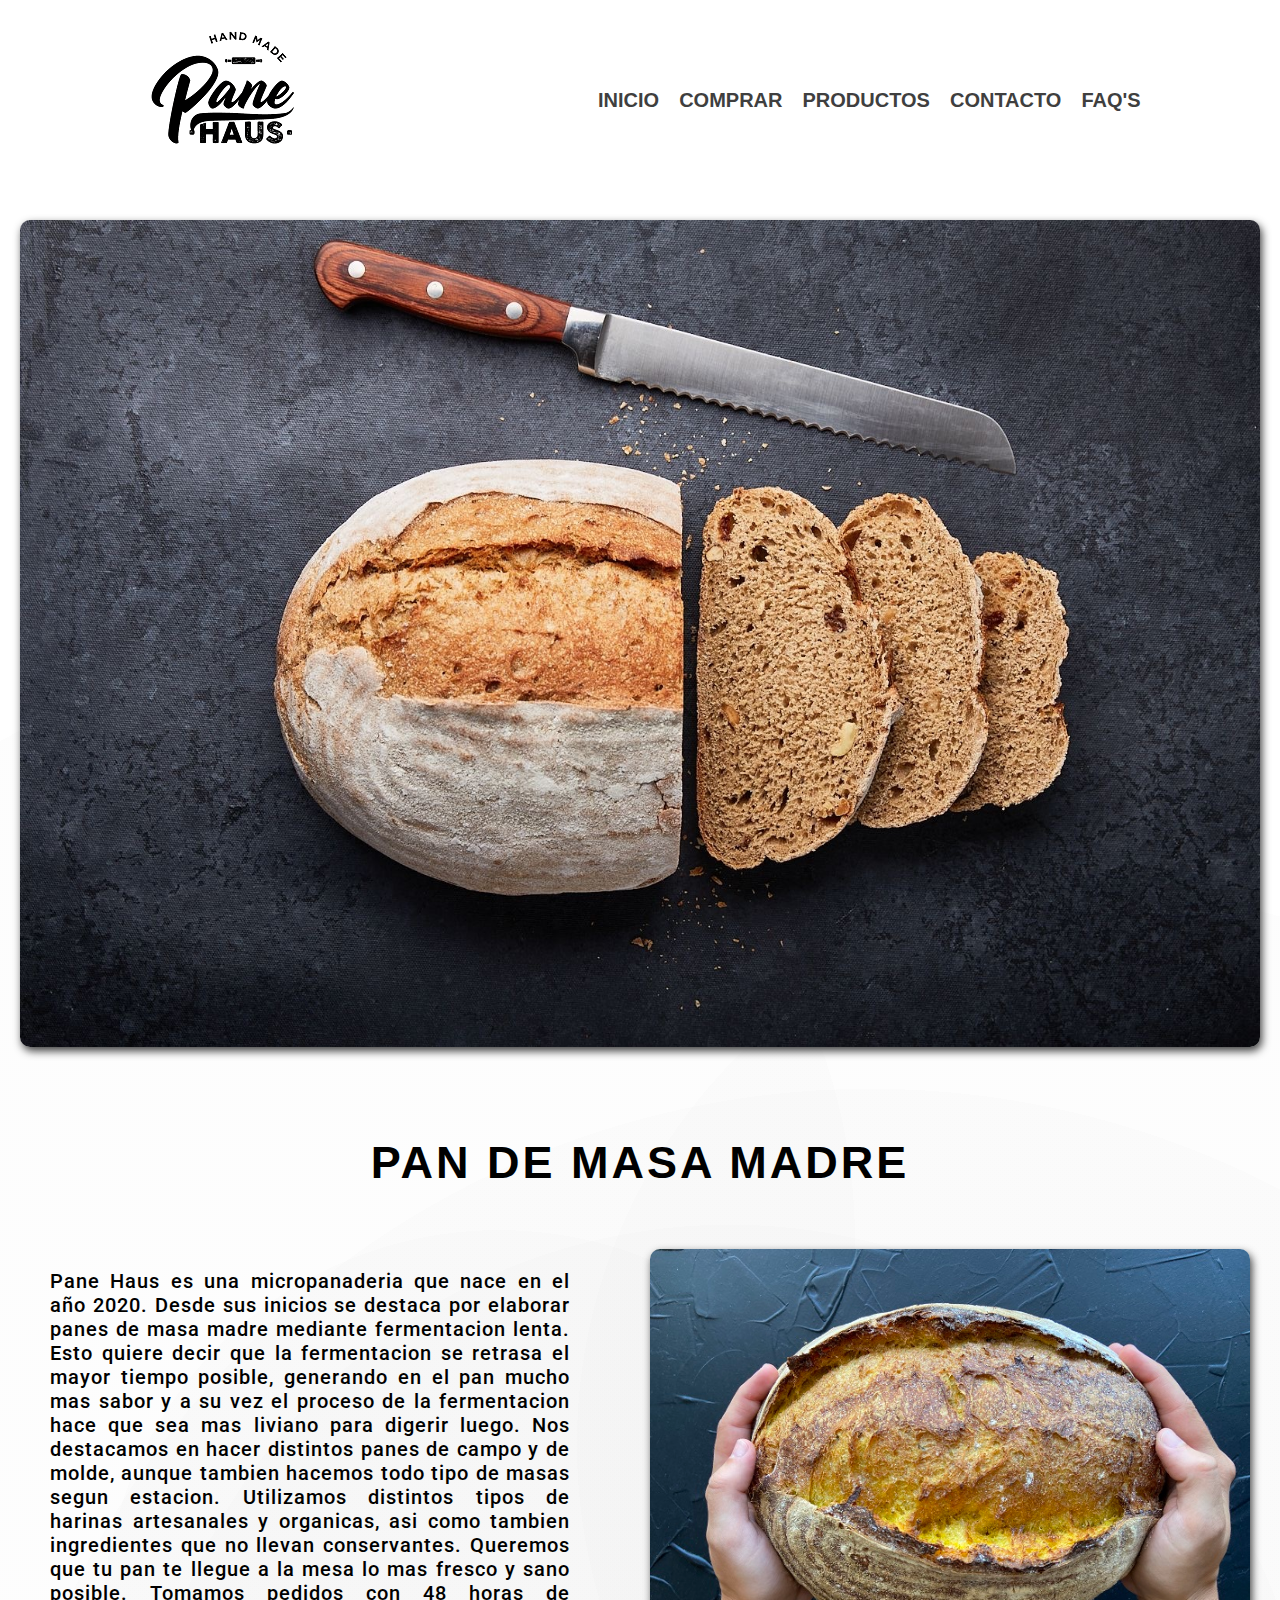
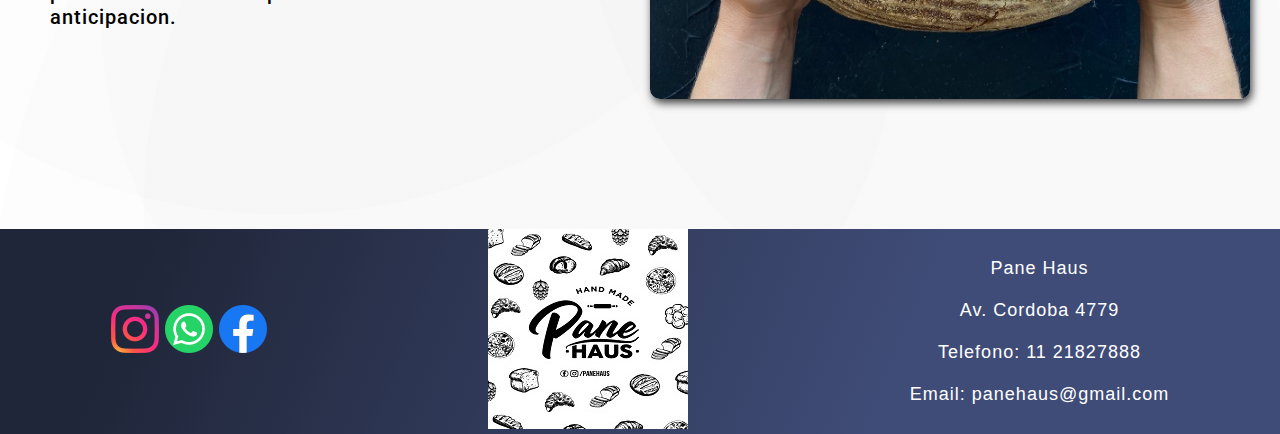
<file: index.html>
<!DOCTYPE html>
<html lang="es">

<head>
	<meta charset="UTF-8">
	<meta name="viewport" content="width=device-width, initial-scale=1.0">
	<link rel="shortcut icon" href="assets/img/favicon-32x32.png">
	<title>PANE HAUS</title>
	<link rel="stylesheet" type="text/css" href="css/estilos.css">
	<link href='https://fonts.googleapis.com/css?family=Roboto' rel='stylesheet'>
</head>

<body>
	<div class="gridContainer">
		<header>
			<img src="assets/img/pane.png" alt="logo" width="200" height="200">
			<nav>
				<ul>
					<li><a href="index.html">INICIO</a></li>
					<li><a href="pages/comprar.html">COMPRAR</a></li>
					<li><a href="pages/producto.html">PRODUCTOS</a></li>
					<li><a href="pages/contacto.html">CONTACTO</a></li>
					<!-- te cambio el texto de PREGUNTAS FRECUENTES POR FAQ'S que es lo mismo pero abreviado y en ingles -->
					<li><a href="pages/preguntas.html">FAQ'S</a></li>
				</ul>
			</nav>
		</header>
		<section class="encabezadoInicio">
			<h1>PAN DE MASA MADRE</h1>
		</section>
		<section class="imagenesIni">
			<img src="assets/img/cervezaIndex.jpg">
		</section>
		<section class="textoInicio">
			<!-- modifiqué y metí la imagen en este mismo section, y a la imagen le cambié el section por div -->
			<p>Pane Haus es una micropanaderia que nace en el año 2020. Desde sus inicios se destaca por elaborar panes de
				masa madre mediante fermentacion lenta. Esto quiere decir que la fermentacion se retrasa el mayor tiempo
				posible, generando en el pan mucho mas sabor y a su vez el proceso de la fermentacion hace que sea mas liviano
				para digerir luego. Nos destacamos en hacer distintos panes de campo y de molde, aunque tambien hacemos todo
				tipo de masas segun estacion. Utilizamos distintos tipos de harinas artesanales y organicas, asi como tambien
				ingredientes que no llevan conservantes. Queremos que tu pan te llegue a la mesa lo mas fresco y sano posible.
				Tomamos pedidos con 48 horas de anticipacion.</p>
			<div class="imgTextoInicio">
				<img src="assets/img/zapalloTexto.jpg">
			</div>
		</section>
		<!-- inicio de footer -->
		<footer class="footerRedes">
			<div class=footerRedes>
				<a href="https://www.instagram.com/pane.haus/?hl=es"> <img src="assets/img/logoInstagram.png" alt=logoInstagram>
				</a> <a href="https://wa.me/5491121827888"> <img src="assets/img/logoWhatsapp.png" alt=logoWhatsapp> </a>
				<a href="https://www.instagram.com/pane.haus/?hl=es"> <img src="assets/img/logoFacebook.png" alt=logoFacebook>
				</a>
			</div>
			<div class="footerRedes">
				<img src="assets/img/logoPane.jpg" alt="logo">
			</div>
			<div class="footerRedes">
				<p>Pane Haus</p> <br>
				<p>Av. Cordoba 4779</p> <br>
				<p>Telefono: 11 21827888</p> <br>
				<p>Email: panehaus@gmail.com</p>
			</div>
		</footer>
	</div>
</body>

</html>
</file>
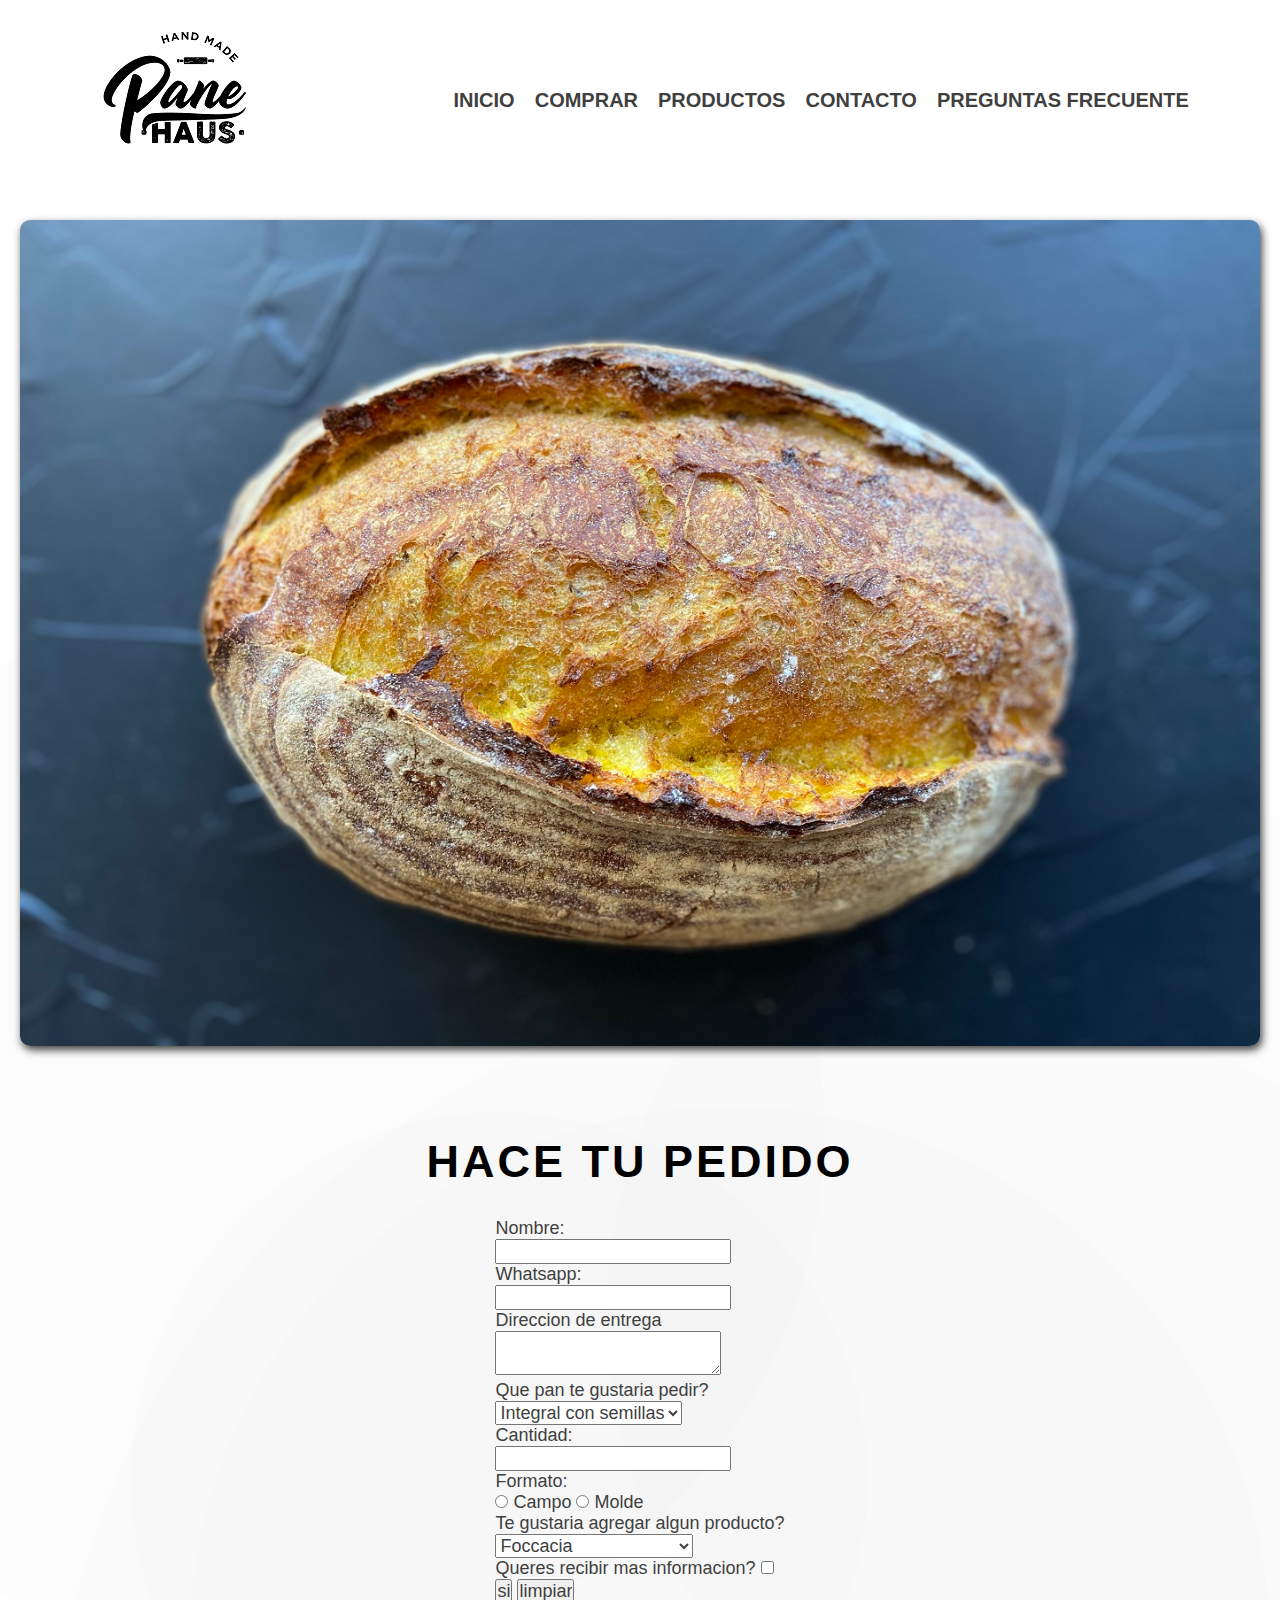
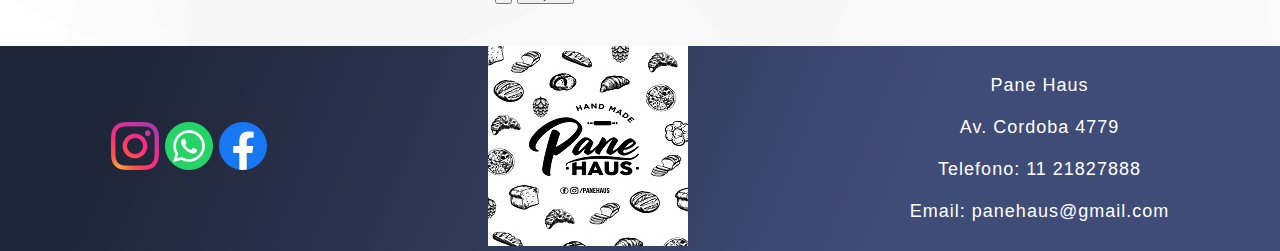
<file: pages/comprar.html>
<!DOCTYPE html>
<html lang="es">
<head>
	<meta charset="UTF-8">
	<meta http-equiv="X-UA-Compatible" content="IE=edge">
	<meta name="viewport" content="width=device-width, initial-scale=1.0">
	<title>comprar</title>
	<link href="../css/estilos.css" rel="stylesheet" type="text/css">
</head>
<body>
		<header>
			<img src="../assets/img/pane.png" alt="logo" width="200" height="200">
			<nav>
				<ul class="MenuInicial">
					<li><a href="../index.html">INICIO</a></li>
					<li><a href="comprar.html">COMPRAR</a></li>
					<li><a href="producto.html">PRODUCTOS</a></li>
					<li><a href="contacto.html">CONTACTO</a></li>
					<li><a href="preguntas.html">PREGUNTAS FRECUENTE</a></li>
					</ul>
			</nav>
		</header>
		<section class="imagenesIni">
			<img src="../assets/img/zapalloIndex2.jpg">
		</section>
			<section class="encabezadoInicio">
			<h1>HACE TU PEDIDO</h1>
		</section>	
		<section class="form">	
			<form action="#">
				<label for="text">Nombre: <br>
					<input type="text" placeholder="" name="text"><br>
				</label>
				<label for="whastsapp">Whatsapp: <br>
					<input type="whatsapp" placeholder="" name="whatsapp"><br>
				</label>
				<label for="direccion"> Direccion de entrega<br>
					<textarea placeholder=""></textarea>
				</label> <br>
				Que pan te gustaria pedir? <br> 
		    	<select name="pan" id="pan"> 
					<option value="x">Integral con semillas</option>
					<option value="y">Blanco</option>
					<option value="z">Zapallo</option>
				</select> <br>
				<label for="cantidad">Cantidad: <br>
					<input type="cantidad" placeholder="" name="cantidad"><br>
				</label>
				<div>Formato: <br>
					<input type="radio" name="formato" value="campo"> Campo
					<input type="radio" name="formato" value="molde"> Molde
				</div>
				<div> Te gustaria agregar algun producto? <br>
					<select name="productos" id="productos"> 
						<option value="foccacia">Foccacia</option>
						<option value="queso">Scones de Queso</option>
						<option value="hamburguesa">Pan de Hamburguesa</option>
					</select> <br>
				</div>
				<div> <p>Queres recibir mas informacion?
					<input type="checkbox" name="acepta" value="1"> </p>
				</div>
				<input type="submit" value="si">
				<input type="reset" value="limpiar">
			</form>
		</section>	
			<br> </br>
		<footer class= "footerRedes">
			<div class=footerRedes>
				<a href="https://www.instagram.com/pane.haus/?hl=es"> <img src="../assets/img/logoInstagram.png" alt=logoInstagram> </a> <a href="https://wa.me/5491121827888"> <img src="../assets/img/logoWhatsapp.png" alt=logoWhatsapp> </a> 
				<a href="https://www.instagram.com/pane.haus/?hl=es"> <img src="../assets/img/logoFacebook.png" alt=logoFacebook> </a> 
			</div>
			<div class= "footerRedes">
				<img src="../assets/img/logoPane.jpg" alt="logo" width="200" height="200">
			</div>
			<div class= "footerRedes">
				<p>Pane Haus</p> <br>
				<p>Av. Cordoba 4779</p> <br>
				<p>Telefono: 11 21827888</p> <br>
				<p>Email: panehaus@gmail.com</p>
			</div>
		</footer>
</body>
</html>
</file>
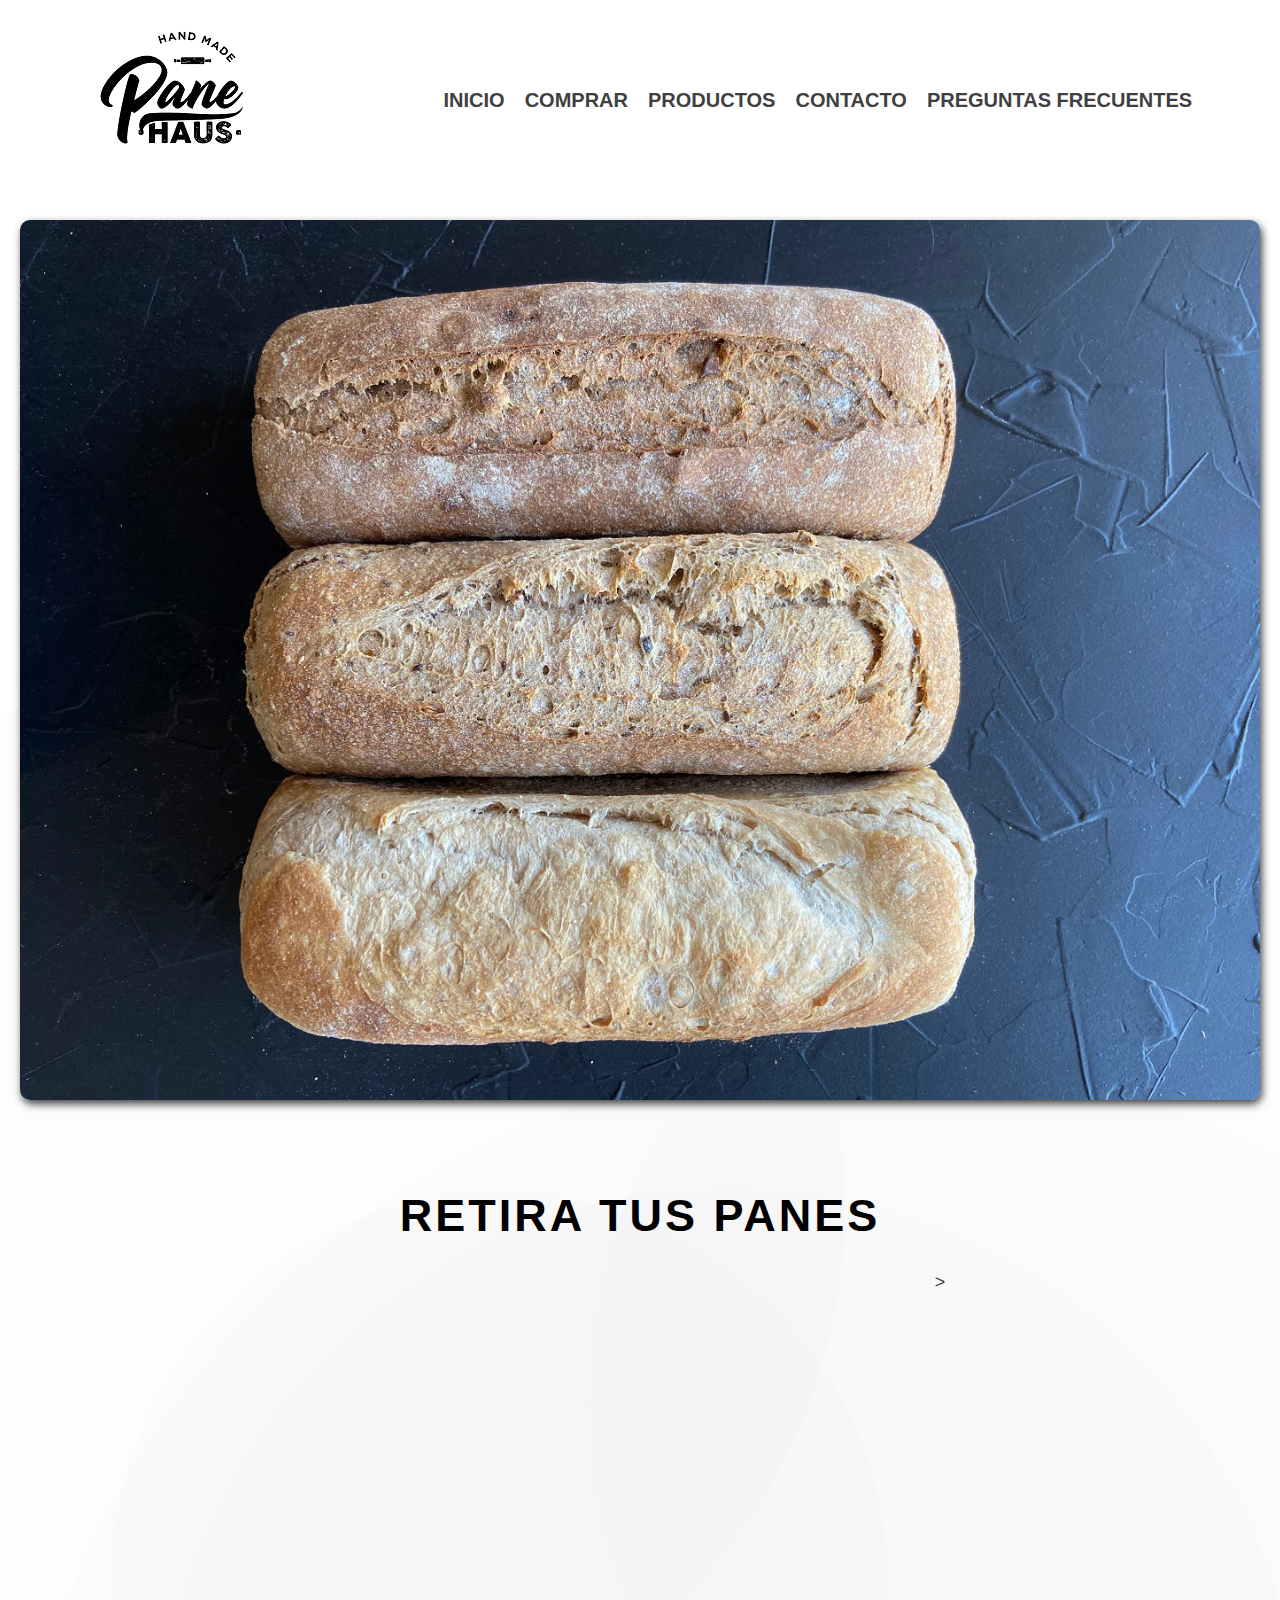
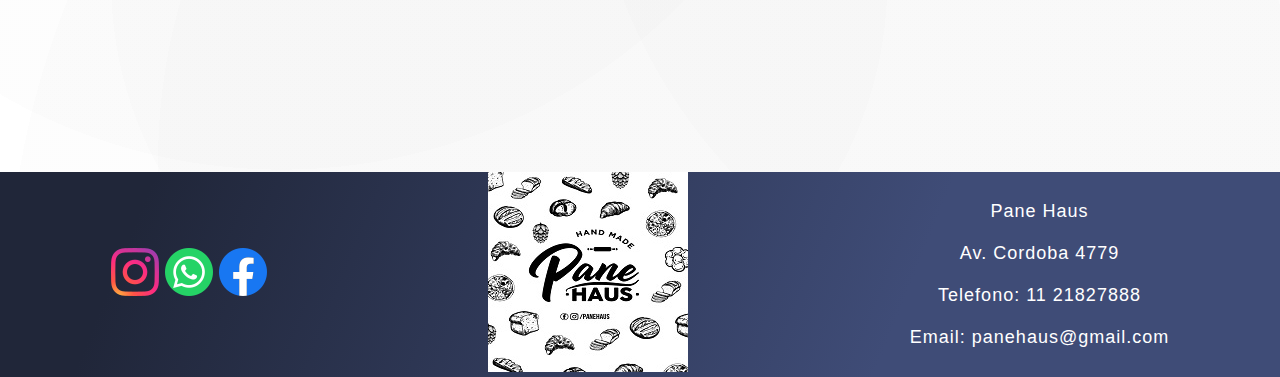
<file: pages/contacto.html>
<!DOCTYPE html>
<html lang="es">
<head>
	<meta charset="UTF-8">
	<meta name="viewport" content="width=device-width, initial-scale=1.0">
	<title>Contacto</title>
	<link href="../css/estilos.css" rel="stylesheet" type="text/css">
</head>
<body>
<div class="flex">
	<header>
			<img src="../assets/img/pane.png" alt="logo" width="200" height="200">
			<nav>
				<ul class="MenuInicial">
					<li><a href="../index.html">INICIO</a></li>
					<li><a href="comprar.html">COMPRAR</a></li>
					<li><a href="producto.html">PRODUCTOS</a></li>
					<li><a href="contacto.html">CONTACTO</a></li>
					<li><a href="preguntas.html">PREGUNTAS FRECUENTES</a></li>
				</ul>
			</nav>
	</header>
	<section class="imagenesIni">
		<img src="../assets/img/moldeIndex.jpg">
	</section>
	<section class="encabezadoInicio">
		<h1>RETIRA TUS PANES</h1>
	</section>
	<section class="imgTextoInicio">
			<iframe src="https://www.google.com/maps/embed?pb=!1m18!1m12!1m3!1d3283.8041243080615!2d-58.487128284947644!3d-34.609114280458094!2m3!1f0!2f0!3f0!3m2!1i1024!2i768!4f13.1!3m3!1m2!1s0x95bcc954b5e01bc1%3A0xec78c9f62cf1fea8!2sMakia!5e0!3m2!1ses!2sar!4v1659380489101!5m2!1ses!2sar" width="600" height="450" style="border:0;" allowfullscreen="" loading="lazy" referrerpolicy="no-referrer-when-downgrade"></iframe>>
	</section>
	<footer class= "footerRedes">
			<div class=footerRedes>
				<a href="https://www.instagram.com/pane.haus/?hl=es"> <img src="../assets/img/logoInstagram.png" alt=logoInstagram> </a> <a href="https://wa.me/5491121827888"> <img src="../assets/img/logoWhatsapp.png" alt=logoWhatsapp> </a> 
				<a href="https://www.instagram.com/pane.haus/?hl=es"> <img src="../assets/img/logoFacebook.png" alt=logoFacebook> </a> 
			</div>
			<div class= "footerRedes">
				<img src="../assets/img/logoPane.jpg" alt="logo" width="200" height="200">
			</div>
			<div class= "footerRedes">
				<p>Pane Haus</p> <br>
				<p>Av. Cordoba 4779</p> <br>
				<p>Telefono: 11 21827888</p> <br>
				<p>Email: panehaus@gmail.com</p>
			</div>
		</footer>
</body>
</html>
</file>
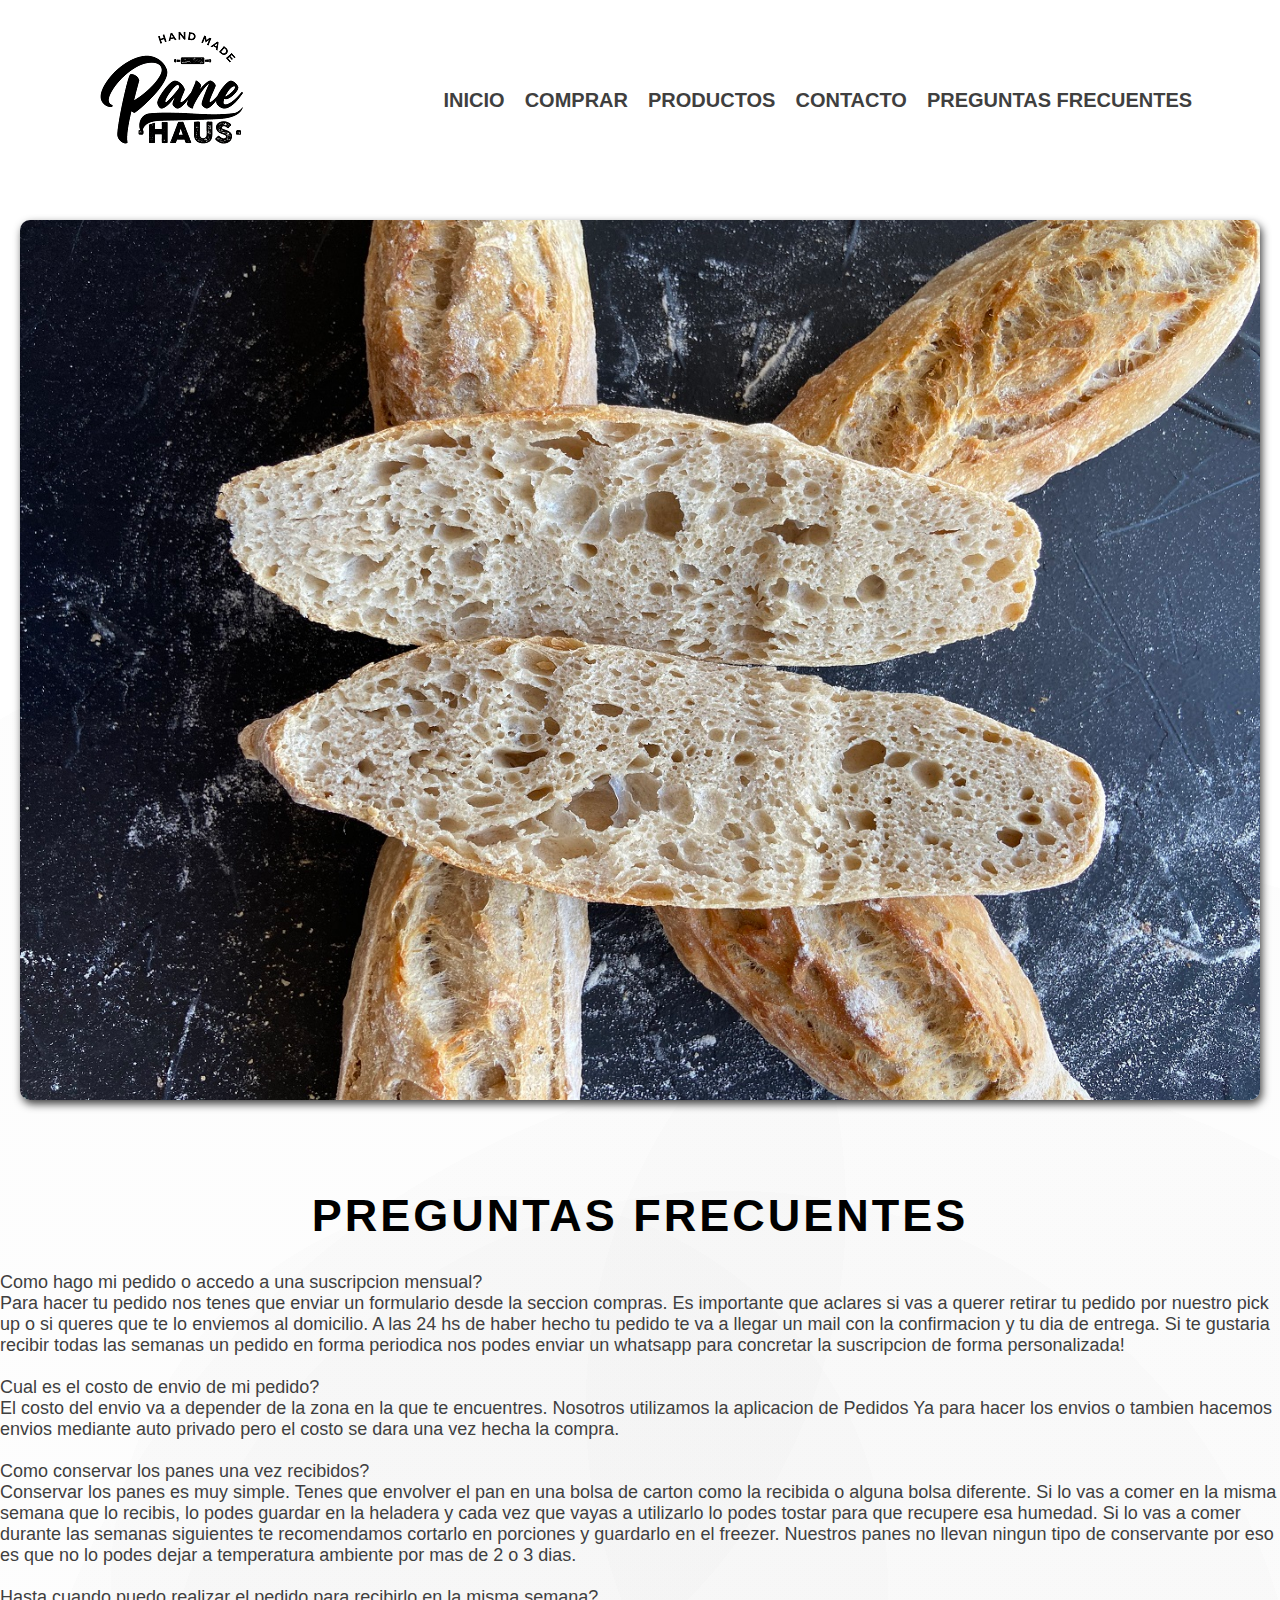
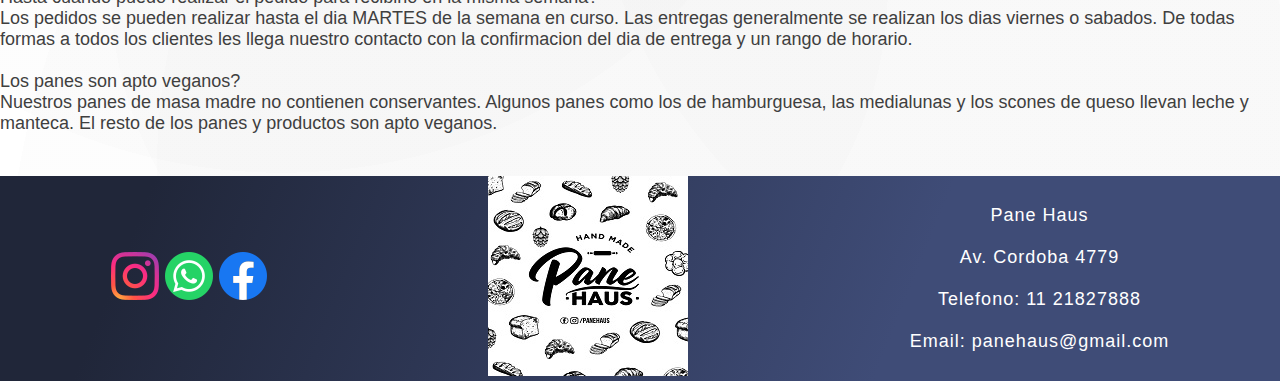
<file: pages/preguntas.html>
<!DOCTYPE html>
<html lang="es">
<head>
	<meta charset="UTF-8">
	<meta name="viewport" content="width=device-width, initial-scale=1.0">
	<title>preguntas frecuentes</title>
	<link href="../css/estilos.css" rel="stylesheet" type="text/css">

</head>
<body>
	<header>
		<img src="../assets/img/pane.png" alt="logo" width="200" height="200">
		<nav>
			<ul>
				<li><a href="../index.html">INICIO</a></li>
					<li><a href="comprar.html">COMPRAR</a></li>
					<li><a href="producto.html">PRODUCTOS</a></li>
					<li><a href="contacto.html">CONTACTO</a></li>
					<li><a href="preguntas.html">PREGUNTAS FRECUENTES</a></li>
			</ul>
		</nav>
	</header>
		<section class="imagenesIni">
			<img src="../assets/img/baguetteIndex.jpg">
		</section>
		<section class="encabezadoInicio">
		<h1>PREGUNTAS FRECUENTES</h1>
	</section>
	<div>
		<ul class="Preguntas">
			<li> Como hago mi pedido o accedo a una suscripcion mensual?</li>
				<p>Para hacer tu pedido nos tenes que enviar un formulario desde la seccion compras. Es importante que aclares si vas a querer retirar tu pedido por nuestro pick up o si queres que te lo enviemos al domicilio. A las 24 hs de haber hecho tu pedido te va a llegar un mail con la confirmacion y tu dia de entrega. Si te gustaria recibir todas las semanas un pedido en forma periodica nos podes enviar un whatsapp para concretar la suscripcion de forma personalizada!</p> <br>
			<li> Cual es el costo de envio de mi pedido?</li>
				<p>El costo del envio va a depender de la zona en la que te encuentres. Nosotros utilizamos la aplicacion de Pedidos Ya para hacer los envios o tambien hacemos envios mediante auto privado pero el costo se dara una vez hecha la compra.</p> <br>
			<li> Como conservar los panes una vez recibidos?</li>
				<p> Conservar los panes es muy simple. Tenes que envolver el pan en una bolsa de carton como la recibida o alguna bolsa diferente. Si lo vas a comer en la misma semana que lo recibis, lo podes guardar en la heladera y cada vez que vayas a utilizarlo lo podes tostar para que recupere esa humedad. Si lo vas a comer durante las semanas siguientes te recomendamos cortarlo en porciones y guardarlo en el freezer. Nuestros panes no llevan ningun tipo de conservante por eso es que no lo podes dejar a temperatura ambiente por mas de 2 o 3 dias.</p> <br>
			<li> Hasta cuando puedo realizar el pedido para recibirlo en la misma semana?</li>
				<p>Los pedidos se pueden realizar hasta el dia MARTES de la semana en curso. Las entregas generalmente se realizan los dias viernes o sabados. De todas formas a todos los clientes les llega nuestro contacto con la confirmacion del dia de entrega y un rango de horario.</p> <br>
			<li> Los panes son apto veganos?</li>
				<p>Nuestros panes de masa madre no contienen conservantes. Algunos panes como los de hamburguesa, las medialunas y los scones de queso llevan leche y manteca. El resto de los panes y productos son apto veganos.</p>
			</ul>
	</div>
	</section>
	<br> </br>
<footer class= "footerRedes">
			<div class=footerRedes>
				<a href="https://www.instagram.com/pane.haus/?hl=es"> <img src="../assets/img/logoInstagram.png" alt=logoInstagram> </a> <a href="https://wa.me/5491121827888"> <img src="../assets/img/logoWhatsapp.png" alt=logoWhatsapp> </a> 
				<a href="https://www.instagram.com/pane.haus/?hl=es"> <img src="../assets/img/logoFacebook.png" alt=logoFacebook> </a> 
			</div>
			<div class= "footerRedes">
				<img src="../assets/img/logoPane.jpg" alt="logo">
			</div>
			<div class= "footerRedes">
				<p>Pane Haus</p> <br>
				<p>Av. Cordoba 4779</p> <br>
				<p>Telefono: 11 21827888</p> <br>
				<p>Email: panehaus@gmail.com</p>
			</div>
		</footer>
</body>
</html>
</file>
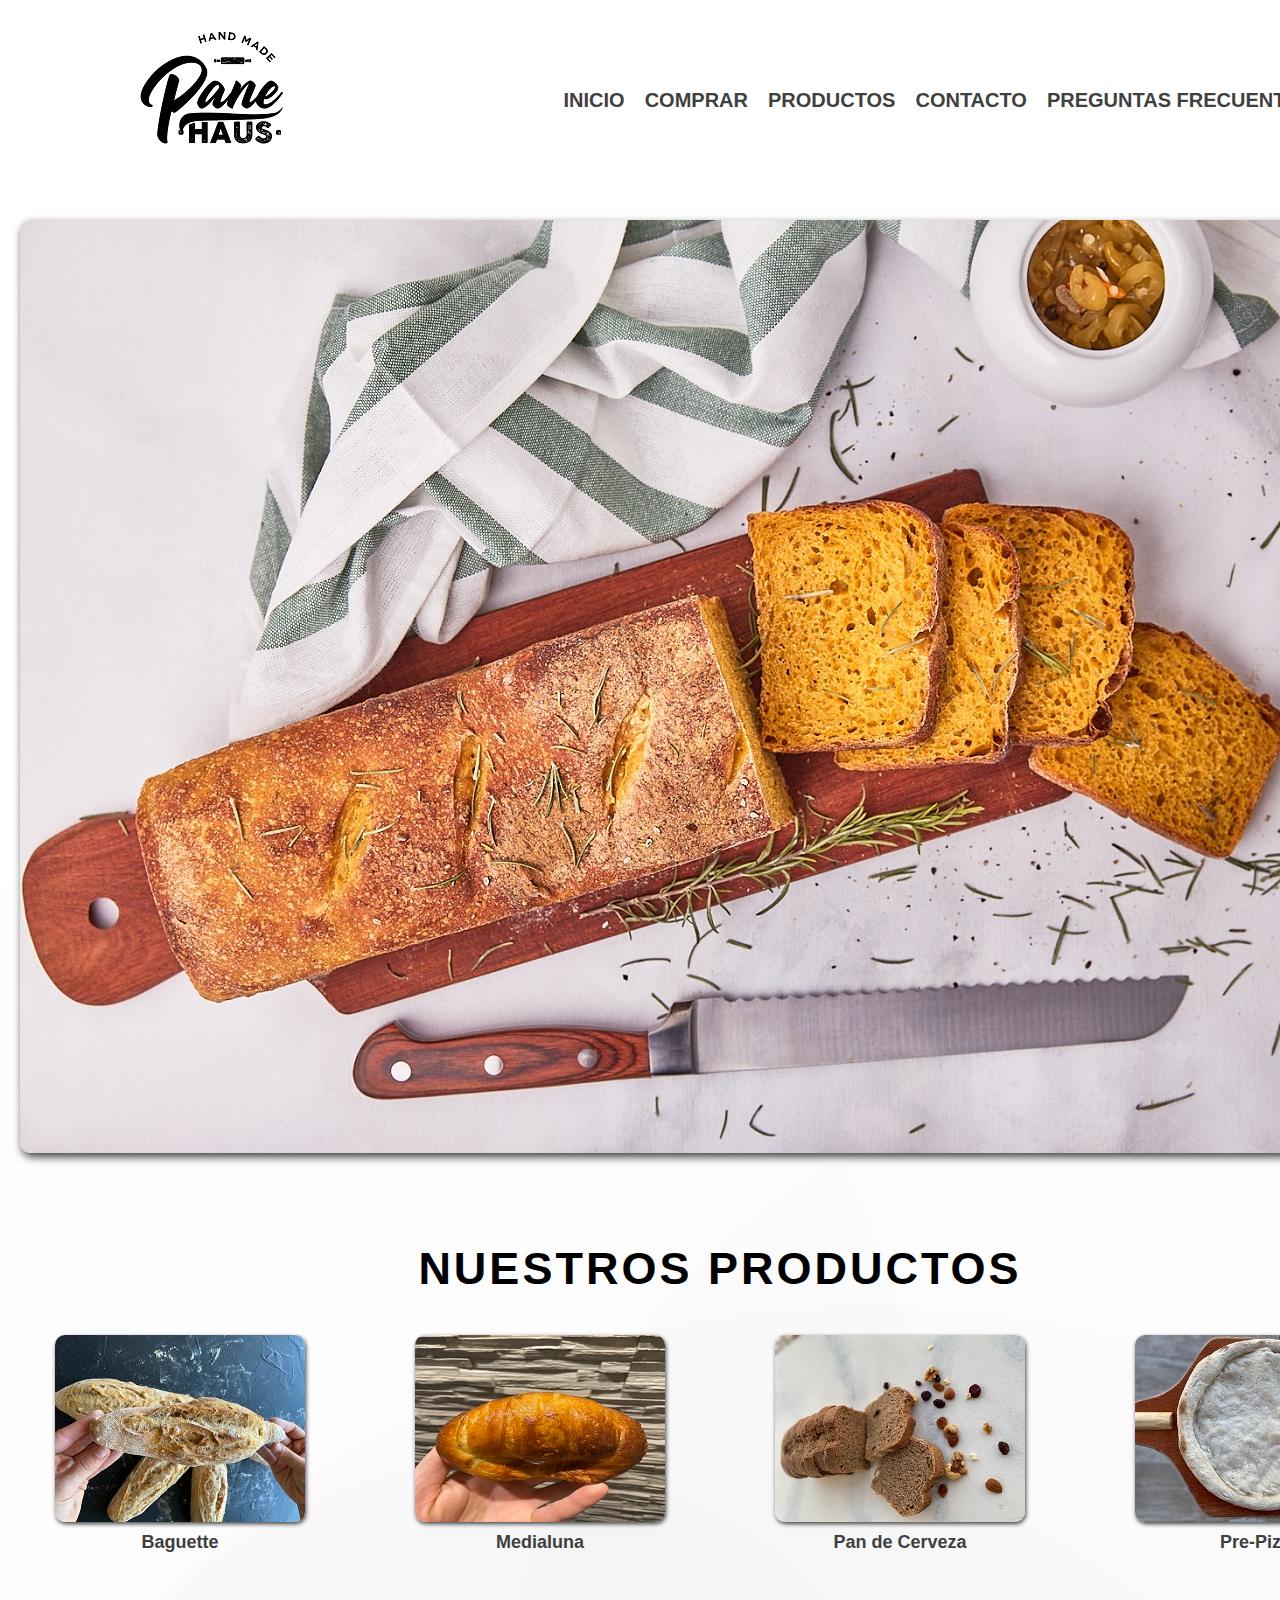
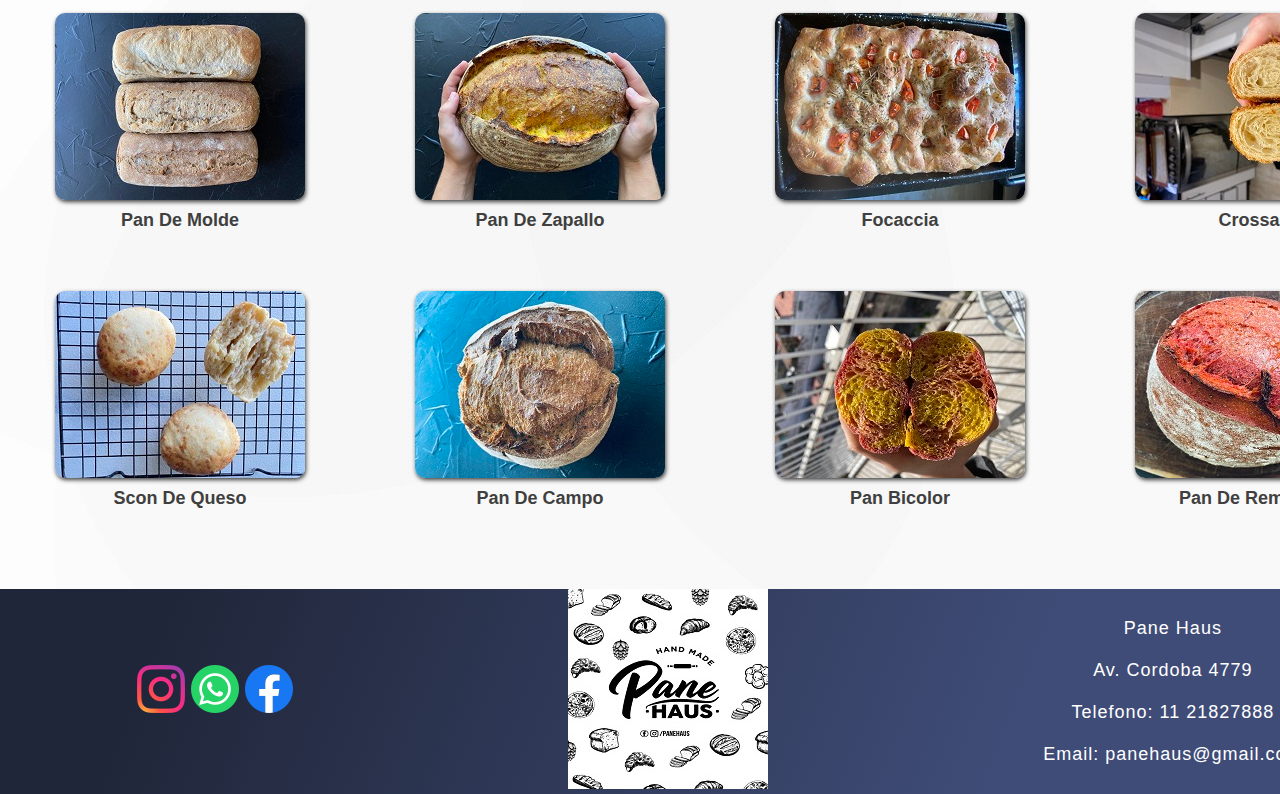
<file: pages/producto.html>
<!DOCTYPE html>
<html lang="es">
<head>
	<meta charset="UTF-8">
	<meta http-equiv="X-UA-Compatible" content="IE=edge">
	<meta name="viewport" content="width=device-width, initial-scale=1.0">
	<title>Producto</title>
	<link href="../css/estilos.css" rel="stylesheet" type="text/css">
</head>
<body>
	<div class="gridProductos"> 
		<header>
			<img src="../assets/img/pane.png" alt="logo" width="200" height="200">
			<nav>
				<ul class="MenuInicial">
					<li><a href="../index.html">INICIO</a></li>
					<li><a href="comprar.html">COMPRAR</a></li>
					<li><a href="producto.html">PRODUCTOS</a></li>
					<li><a href="contacto.html">CONTACTO</a></li>
					<li><a href="preguntas.html">PREGUNTAS FRECUENTES</a></li>					</ul>
			</nav>
		</header>
		</section>
		<section class="imagenesIni">
			<img src="../assets/img/zapallo2.jpg">
		</section>
			<section class="encabezadoInicio">
			<h1>NUESTROS PRODUCTOS</h1>
		</section>
		<section class="imagenesProducto">
			<div>
				<img src=../assets/img/baguetteP.jpg alt=
				fotoproducto>
				<p>Baguette</p>
			</div>
			<div>
				<img src=../assets/img/medialunaP.jpg alt=fotoproducto>
				<p>Medialuna</p>
			</div>
			<div>
				<img src=../assets/img/cervezaP.jpg alt=fotoproducto>
				<p>Pan de Cerveza</p>
			</div>
			<div>
				<img src=../assets/img/pizzaP.jpg alt=fotoproducto>
				<p>Pre-Pizza</p>
			</div>	
			<div>
				<img src=../assets/img/moldeP.jpg alt=fotoproducto>
				<p>Pan De Molde</p>
			</div>
			<div>
				<img src=../assets/img/zapalloP.jpg alt=fotoproducto>
				<p>Pan De Zapallo</p>
			</div>
			<div>
				<img src=../assets/img/focacciaP.jpg alt=
				fotoproducto>
				<p>Focaccia</p>
			</div>
			<div>
				<img src=../assets/img/crossaintP.jpg alt=fotoproducto>
				<p>Crossaint</p>
			</div>
			<div>
				<img src=../assets/img/sconP.jpg alt=fotoproducto>
				<p>Scon De Queso</p>
			</div>
			<div>
				<img src=../assets/img/blancoP.jpg alt=fotoproducto>
				<p>Pan De Campo</p>
			</div>
			<div>
				<img src=../assets/img/bicolorP.jpg alt=fotoproducto>
				<p>Pan Bicolor</p>
			</div>
			<div>
				<img src=../assets/img/remolachaP.jpg alt=fotoproducto>
				<p>Pan De Remolacha</p>
			</div>
		</section>
		<footer class= "footerRedes">
			<div class=footerRedes>
				<a href="https://www.instagram.com/pane.haus/?hl=es"> <img src="../assets/img/logoInstagram.png" alt=logoInstagram> </a> <a href="https://wa.me/5491121827888"> <img src="../assets/img/logoWhatsapp.png" alt=logoWhatsapp> </a> 
				<a href="https://www.instagram.com/pane.haus/?hl=es"> <img src="../assets/img/logoFacebook.png" alt=logoFacebook> </a> 
			</div>
			<div class= "footerRedes">
				<img src="../assets/img/logoPane.jpg" alt="logo" width="200" height="200">
			</div>
			<div class= "footerRedes">
				<p>Pane Haus</p> <br>
				<p>Av. Cordoba 4779</p> <br>
				<p>Telefono: 11 21827888</p> <br>
				<p>Email: panehaus@gmail.com</p>
			</div>
		</footer>
</body>
</html>
</file>
<file: css/estilos.css>
body {
    background-image: radial-gradient(
            circle at 57% 36%,
            hsla(263, 0%, 78%, 0.04) 0%,
            hsla(263, 0%, 78%, 0.04) 10%,
            transparent 10%,
            transparent 100%
        ),
        radial-gradient(
            circle at 22% 61%,
            hsla(263, 0%, 78%, 0.04) 0%,
            hsla(263, 0%, 78%, 0.04) 36%,
            transparent 36%,
            transparent 100%
        ),
        radial-gradient(
            circle at 68% 97%,
            hsla(263, 0%, 78%, 0.04) 0%,
            hsla(263, 0%, 78%, 0.04) 41%,
            transparent 41%,
            transparent 100%
        ),
        radial-gradient(
            circle at 57% 89%,
            hsla(263, 0%, 78%, 0.04) 0%,
            hsla(263, 0%, 78%, 0.04) 30%,
            transparent 30%,
            transparent 100%
        ),
        radial-gradient(
            circle at 39% 80%,
            hsla(263, 0%, 78%, 0.04) 0%,
            hsla(263, 0%, 78%, 0.04) 22%,
            transparent 22%,
            transparent 100%
        ),
        radial-gradient(
            circle at 88% 71%,
            hsla(263, 0%, 78%, 0.04) 0%,
            hsla(263, 0%, 78%, 0.04) 30%,
            transparent 30%,
            transparent 100%
        ),
        linear-gradient(0deg, rgb(255, 255, 255), rgb(255, 255, 255));
}

.gridContainer {
    display: grid;
    grid-template-areas:
        "header header"
        "imagenesIni imagenesIni"
        "encabezadoInicio  encabezadoInicio"
        /* modifico para que textoInicio ocupe ambas columnas */
        "textoInicio textoInicio"
        "footerRedes footerRedes";
    grid-template-columns: 50% 50%;
    grid-template-rows: auto;
}

header {
    grid-area: header;
    display: flex;
    justify-content: space-around;
    /* para que baje cuando no quepa en el ancho */
    flex-wrap: wrap;
}

nav ul {
    display: flex;
    /* height para poder aplicar el -> align items: lo centra verticalmente */
    height: 100%;
    align-items: center;
    list-style-type: none;
}

nav ul li a {
    /* padding y font-size menores para que se adapte, ver más en el media query que está un poco más abajo */
    padding: 6px;
    font-size: 12px;
    font-weight: bolder;
    list-style-type: none;
    /* este position para ubicarlo a 80px del top está mal empleado.Se deja el position para el efecto hover  pero se elimina el top de ubicacion, este problema es solucionado con el align items de nav ul*/
    position: relative;
    /*  top: 80px; */
    font-family: sans-serif;
}

li a:after {
    content: "";
    position: absolute;
    background-color: #ff3c78;
    height: 3px;
    width: 0;
    left: 0;
    bottom: -10px;
    transition: 0.3s;
}

li a:hover {
    color: black;
}

li a:hover:after {
    width: 100%;
}

/* necesitas aplicar media queries para el correcto ajuste de los elementos en las distintas pantallas */
/* aquí te estoy aplicando mobile first, todo lo que está fuera del media query es para mobile, lo que está dentro es para dispositivos a partir de 768 px de ancho de pantalla */
@media screen and (min-width: 768px) {
    nav ul li a {
        /* en este caso simplemente estoy devolviendo el tamaño que estabas usando anteriormente, mientras que por fuera del media query, arriba, reduje un poco estos tamaños para que se adapten bien */
        padding: 10px;
        font-size: 20px;
    }
}

section.encabezadoInicio {
    grid-area: encabezadoInicio;
    display: flex;
    justify-content: center;
}

section.encabezadoInicio h1 {
    color: black;
    font-size: 45px;
    font-family: sans-serif;
    font-weight: 500px;
    letter-spacing: 3px;
    margin-top: 70px;
    margin-bottom: 30px;
    position: relative;
    animation: text 3s 1;
}

section.imagenesIni {
    grid-area: imagenesIni;
    display: flex;
    justify-content: center;
}

section.imagenesIni img {
    overflow: hidden;
    position: relative;
    display: inline-block;
    margin: 20px;
    border-radius: 10px;
    box-shadow: 2px 4px 8px;
}

section.textoInicio {
    grid-area: textoInicio;
    display: flex;
    /* eliminé el flex-direction column */
    justify-content: center;
    margin-bottom: 50px;
    /* flex wrap en dispositivos pequeños, para que baje cuando no quepa en el ancho de pantalla */
    flex-wrap: wrap;
    width: 100%;
}

@media screen and (min-width: 768px) {
    section.textoInicio {
        /* valor no wrap, para que no se baje en tamaños desde 768px */
        flex-wrap: nowrap;
    }
}

section.textoInicio p {
    text-shadow: initial;
    color: #000000;
    text-align: justify;
    font-size: 20px;
    font-family: "Roboto";
    font-weight: 500;
    margin: 50px;
    letter-spacing: 1px;
    position: relative;
    animation: text 3s 1;
}

.imgTextoInicio {
    grid-area: imgTextoInicio;
    display: flex;
    justify-content: center;
    margin-bottom: 50px;
}

.imgTextoInicio img {
    overflow: hidden;
    display: inline-block;
    margin: 30px;
    border-radius: 10px;
    box-shadow: 2px 4px 8px;
    /* tamaño de la imagen en dispositivos pequeños, recuerda que estoy trabajando con mobile first */
    width: 300px;
    object-fit: cover;
}

@media screen and (min-width: 998px) {
    .imgTextoInicio img {
        /* tamaño de la imagen en dispositivos de ancho de pantalla desde 998px */
        width: 600px;
    }
}

footer {
    grid-area: footerRedes;
    background: linear-gradient(
        112.1deg,
        rgb(32, 38, 57) 11.4%,
        rgb(63, 76, 119) 70.2%
    );
    display: flex;
    justify-content: space-around;
    align-items: center;
}

footer.footerRedes {
    font-size: 15px;
    font-family: "Lucida Sans", "Lucida Sans Regular", "Lucida Grande",
        "Lucida Sans Unicode", Geneva, Verdana, sans-serif;
    letter-spacing: 1px;
    position: relative;
    animation: text 3s 1;
    width: 100%;
}

footer div p {
    color: white;
    display: flex;
    justify-content: center;
}

@media screen and (max-width: 768px) {
    footer {
        /* valor no wrap, para que no se baje en tamaños desde 768px */
        flex-wrap:  wrap;
    }
}

.gridProductos {
    display: grid;
    grid-template-areas:
        "header"
        "imagenesIni"
        "encabezadoInicio"
        "imagenesProducto"
        "footerRedes";
    grid-template-columns: 1fr;
    grid-template-rows: auto auto auto auto auto;
}

section.imagenesProducto {
    grid-area: imagenesProducto;
    display: grid;
    grid-template-columns: repeat(4, 1fr);
    grid-template-rows: repeat(3, 1fr);
    margin-bottom: 30px;
}

section.imagenesProducto div {
    display: grid;
    align-content: center;
    justify-content: center;
    margin-bottom: 50px;
}

section.imagenesProducto div img {
    overflow: hidden;
    position: relative;
    margin: 10px auto;
    border-radius: 10px;
    box-shadow: 1px 2px 4px;
}

section.imagenesProducto p {
    text-align: center;
    font-weight: bolder;
}

* {
    box-sizing: border-box;
    margin: 0;
    padding: 0;
    color: #3f3f3f;
    font-size: 18px;
    font-family: "Lucida Sans", "Lucida Sans Regular", "Lucida Grande",
        "Lucida Sans Unicode", Geneva, Verdana, sans-serif;
    text-decoration: none;
}

section.imagenesIni iframe {
    margin: 50px;
}

.tabla {
    font-size: 14px;
    font-family: "Lucida Sans", "Lucida Sans Regular", "Lucida Grande",
        "Lucida Sans Unicode", Geneva, Verdana, sans-serif;
}

.Preguntas {
    list-style-type: none;
}

 section.form {
    display: flex;
    flex-direction: row ;
    justify-content:center ;
 }
</file>
